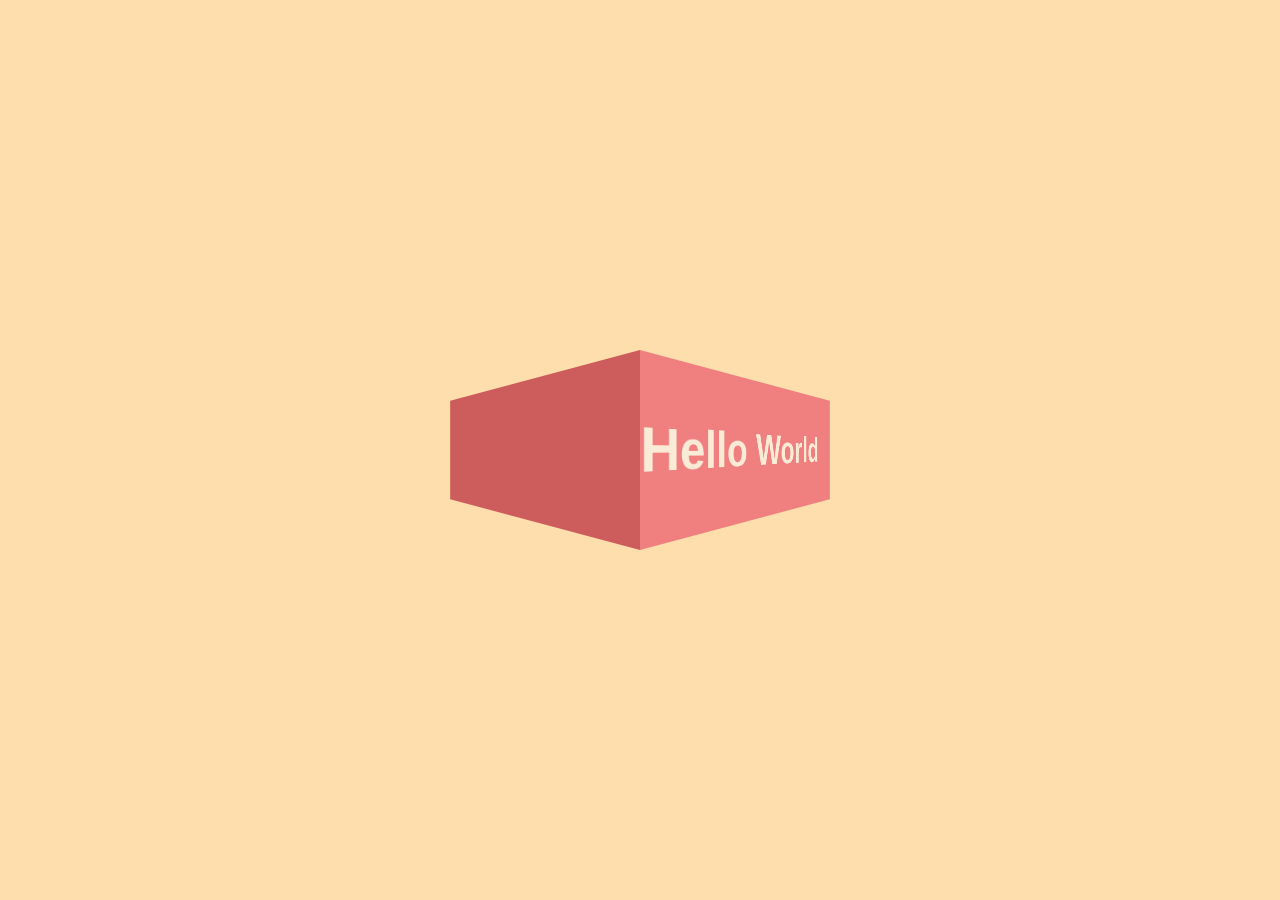
<file: 3D Marquee/index.html>
<!DOCTYPE html>
<html lang="en">
<head>
    <meta charset="UTF-8">
    <meta name="viewport" content="width=device-width, initial-scale=1.0">
    <title>Document</title>
    <link href="stylesheet.css" rel="stylesheet">
</head>
<body>
    <div class="box">
        <div class="inner">
            <span>Hello World</span>
        </div>
        <div class="inner">
            <span>Hello World</span>
        </div>
    </div>
    
</body>
</html>
</file>
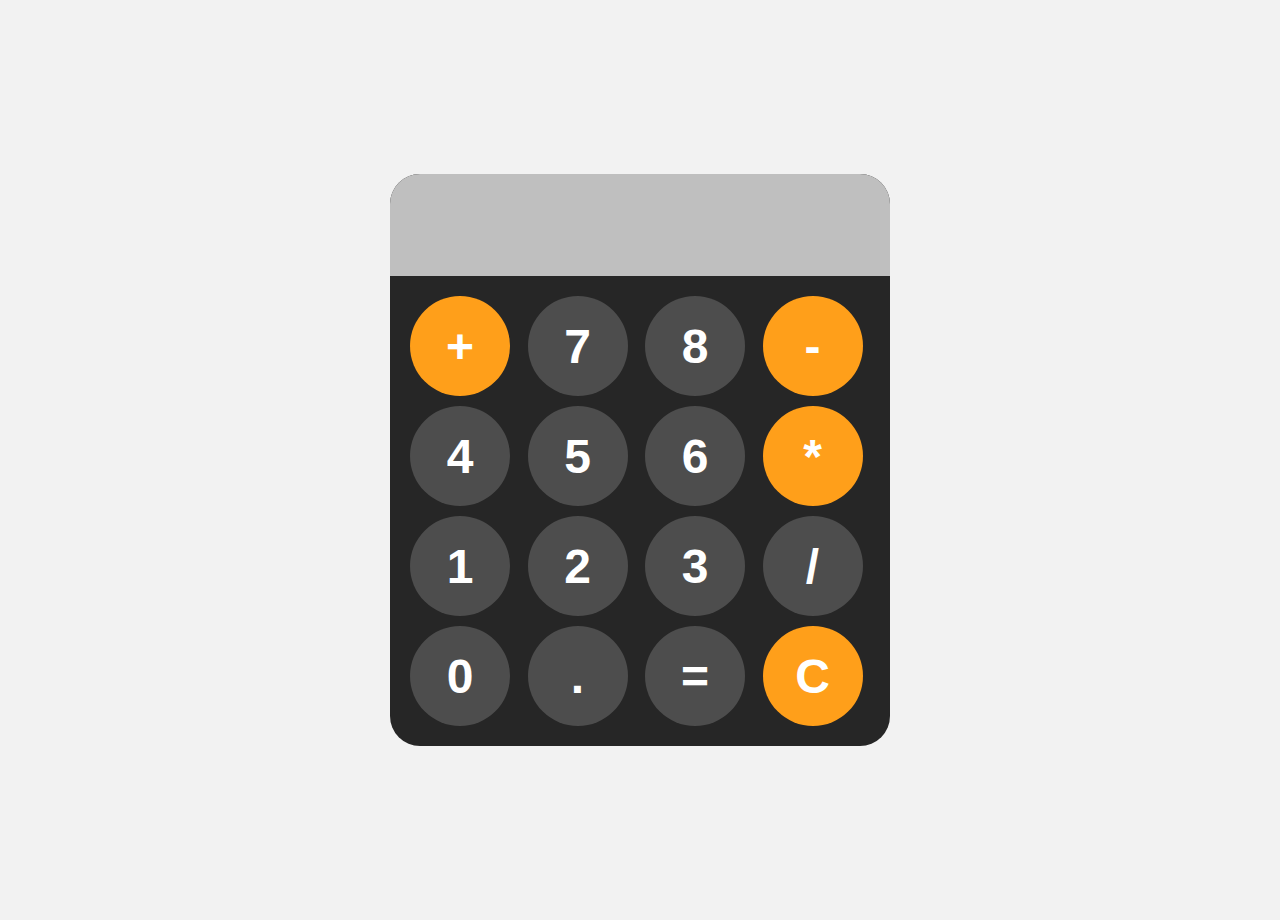
<file: calculator/index.html>
<!DOCTYPE html>
<html lang="en">
<head>
    <meta charset="UTF-8">
    <meta name="viewport" content="width=device-width, initial-scale=1.0">
    <title>Calculator</title>
    <link href="stylesheet.css" rel="stylesheet">
</head>
<body>
    <div id="calculator">
        <input id="display" readonly>
        <div id="keys">
            <button onclick="appendtodisplay('+')" class="operator-btn">+</button>
            <button onclick="appendtodisplay('7')">7</button>
            <button onclick="appendtodisplay('8')">8</button>
            <button onclick="appendtodisplay('-')" class="operator-btn">-</button>
            <button onclick="appendtodisplay('4')">4</button>
            <button onclick="appendtodisplay('5')">5</button>
            <button onclick="appendtodisplay('6')">6</button>
            <button onclick="appendtodisplay('*')" class="operator-btn">*</button>
            <button onclick="appendtodisplay('1')">1</button>
            <button onclick="appendtodisplay('2')">2</button>
            <button onclick="appendtodisplay('3')">3</button>
            <button onclick="appendtodisplay('/')" class="operatoe-btn">/</button>
            <button onclick="appendtodisplay('0')">0</button>
            <button onclick="appendtodisplay('.')">.</button>
            <button onclick="calculate()">=</button>
            <button onclick="clearDisplay()" class=" operator-btn">C</button>
        </div>
    </div>






    <script src="script.js"></script>
</body>
</html>
</file>
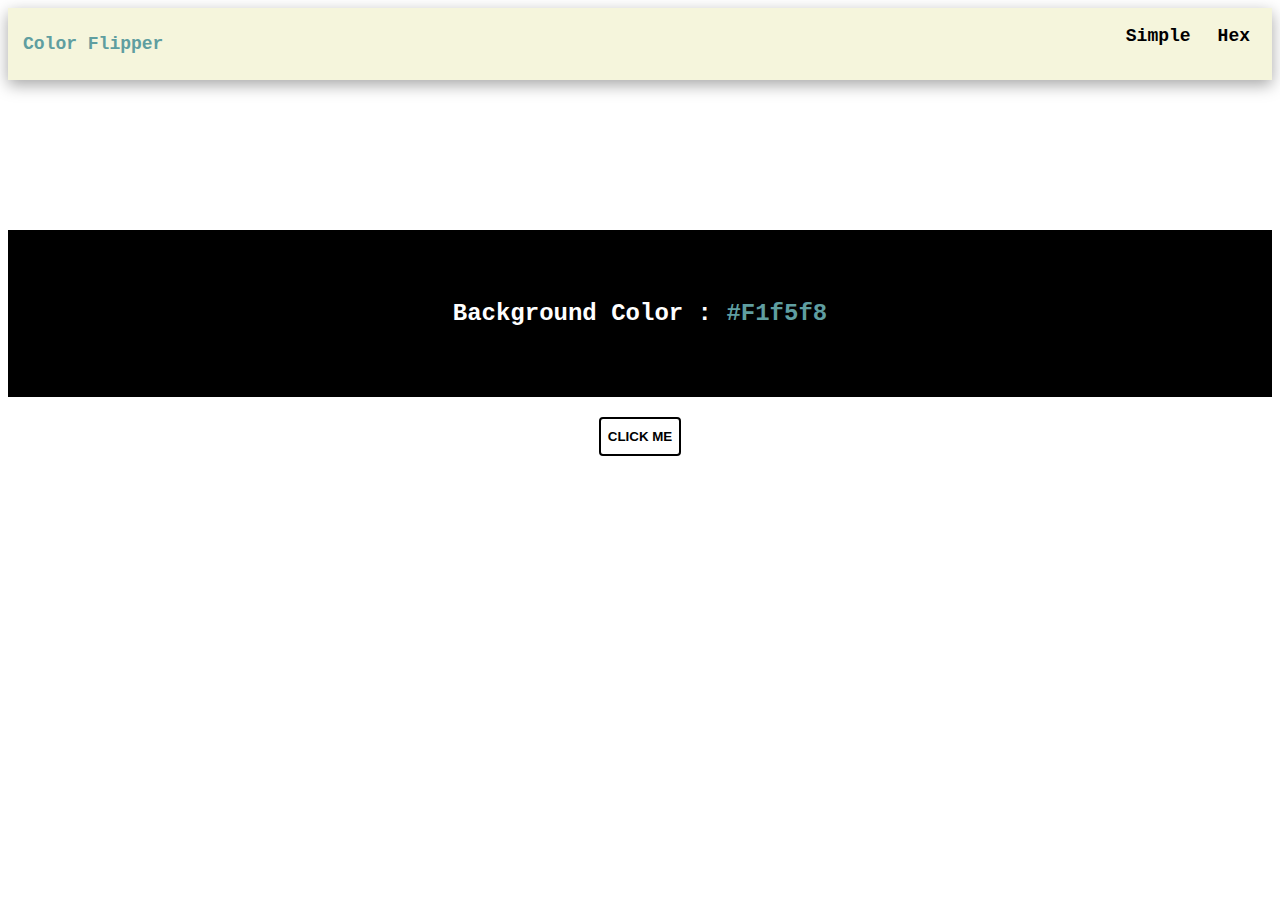
<file: color-flipper/index.html>
<!DOCTYPE html>
<html lang="en">
    <head>
        <meta charset="utf-8">
        <meta name="viewport" content="width=device-width,initial-scale=1.0">
        <title>
            Color Flipper || Simple
        </title>
        <link href="stylesheet.css" rel="stylesheet">
    </head>
    <body>
        <nav>
            <div class="nav-center">
                <h4>color flipper</h4>
                <ul class="nav-links">
                    <li>
                        <a href="flipper.html">simple</a>
                        <a href="index.html">hex</a>
                    </li>
                </ul>
            </div>
        </nav>
        <main>
            <div class="container">
                <h2>background color : <span class="color">#f1f5f8</span>
                </h2>
                <button class="btn btn-hero" id="btn">
                    Click me
                </button>
            </div>
        </main>

        <script src="script.js"></script>
    </body>
</html>
</file>
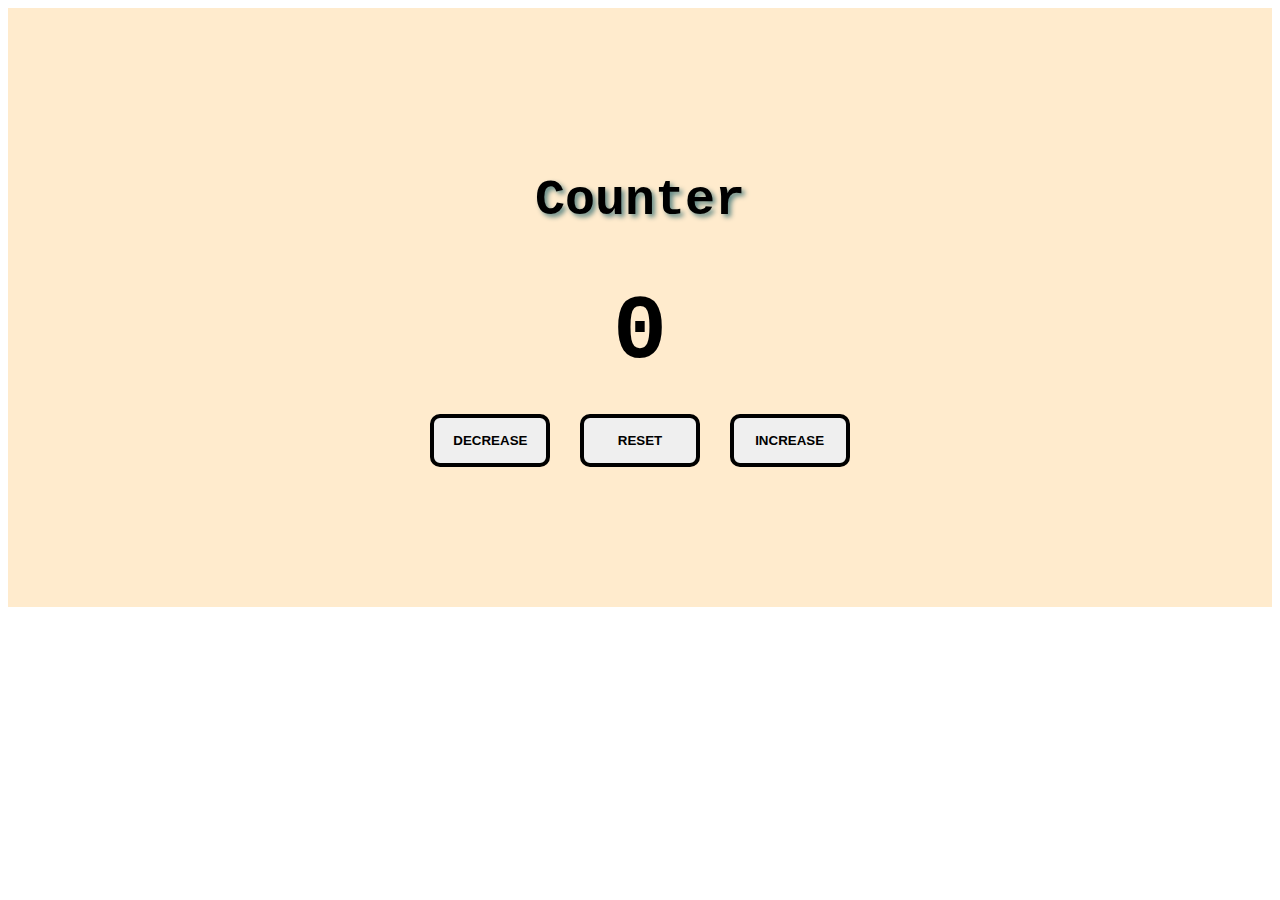
<file: counter/index.html>
<!DOCTYPE html>
<html lang="en">
    <head>
        <meta charset="utf-8">
        <meta name="viewport" content="width=device-width, initial-scale=1.0">
        <link href="stylesheet.css" rel="stylesheet">
        <title>Counter App</title>
    </head>
    <body>
        <main>
            <div class="container">
                <h1>
                    Counter
                </h1>
                <span id="value">0</span>
                <div class="btn-container">
                    <button class="btn decrease">Decrease</button>
                    <button class="btn reset">Reset</button>
                    <button class="btn increase">Increase</button>
                </div>
            </div>
        </main>











        <script src="script.js"></script>
    </body>
</html>
</file>
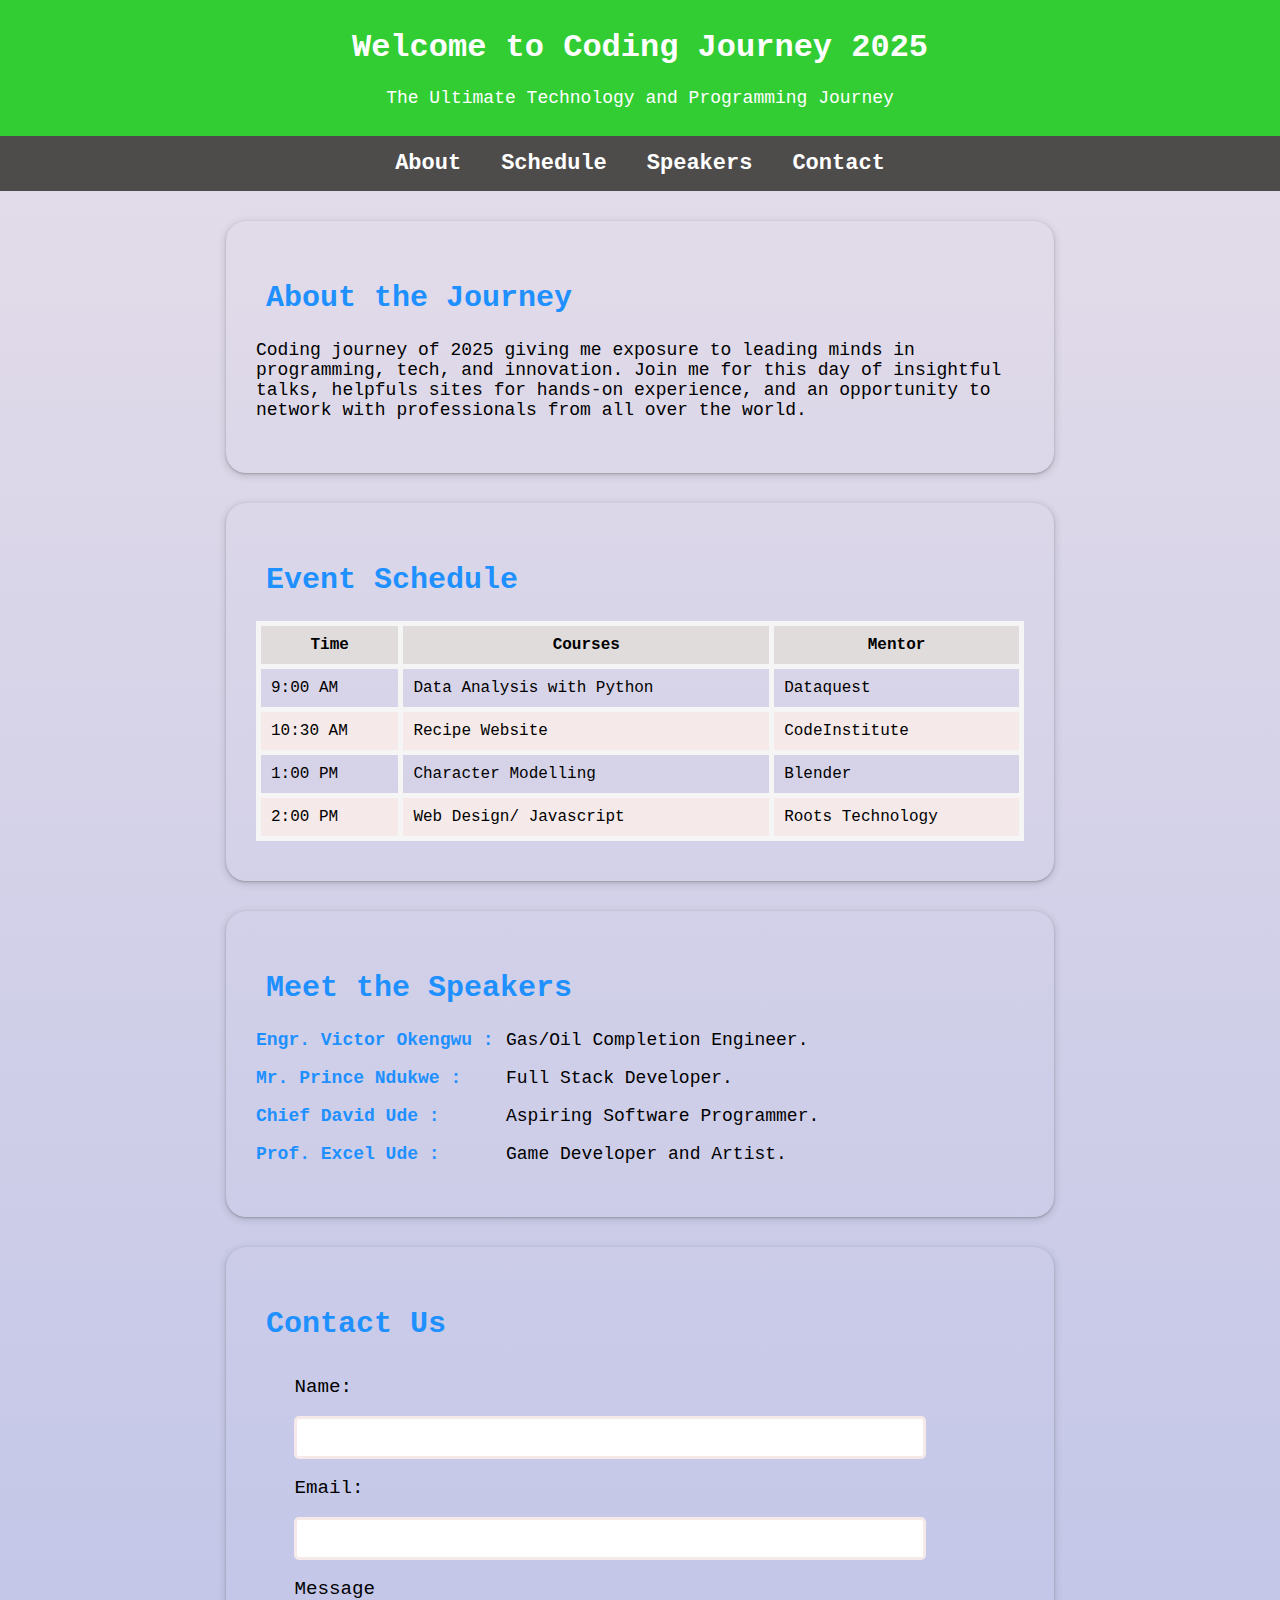
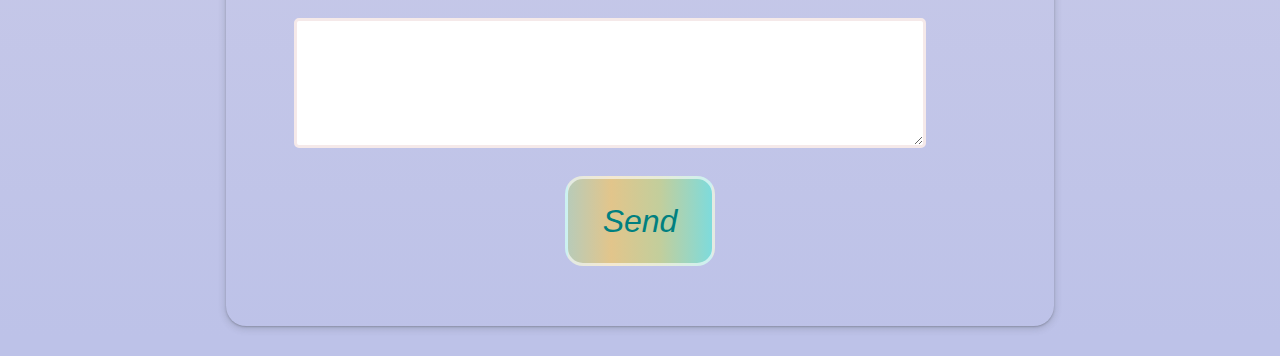
<file: Event Page/index.html>
<!DOCTYPE html>
<html lang="en">
<head>
    <meta charset="UTF-8">
    <meta name="viewport" content="width=device-width, initial-scale=1.0">
    <title>Event Page</title>
    <link rel="stylesheet" href="stylesheet.css" type="text/css">
</head>
<body>
    <header>
        <h1>Welcome to Coding Journey 2025</h1>
        <p>
            The Ultimate Technology and Programming Journey
        </p>
    </header>
    <nav>
        <ul>
            <li><a href="#about">About</a></li>
            <li><a href="#schedule">Schedule</a></li>
            <li><a href="#speakers">Speakers</a></li>
            <li><a href="#contact">Contact</a></li>
        </ul>
    </nav>
    <div class="about" id="about">
        <h2>About the Journey</h2>
        <p>
            Coding journey of 2025 giving me exposure to leading minds in programming, tech, and innovation. Join me for this day of insightful talks, helpfuls sites for hands-on experience, and an opportunity to network with professionals from all over the world.
        </p>
    </div>

    <div class="table" id="schedule">
        <h2>Event Schedule</h2>
        <table>
            <tr>
                <th>Time</th>
                <th>Courses</th>
                <th>Mentor</th>
            </tr>
            <tr>
                <td>9:00 AM</td>
                <td>Data Analysis with Python</td>
                <td>Dataquest</td>
            </tr>
            <tr>
                <td>10:30 AM</td>
                <td>Recipe Website</td>
                <td>CodeInstitute</td>
            </tr>
            <tr>
                <td>1:00 PM</td>
                <td>Character Modelling</td>
                <td>Blender</td>
            </tr>
            <tr>
                <td>2:00 PM</td>
                <td>Web Design/ Javascript</td>
                <td>Roots Technology</td>
            </tr>
        </table>
    </div>

    <div id="speakers">
        <h2>Meet the Speakers</h2>
        <p><b>Engr. Victor Okengwu :</b>Gas/Oil Completion Engineer.</p>
        <p><b>Mr. Prince Ndukwe :</b>Full Stack Developer.</p>
        <p><b>Chief David Ude :</b>Aspiring Software Programmer.</p>
        <p><b>Prof. Excel Ude :</b>Game Developer and Artist.</p>
    </div>

    <div id="contact">
        <h2>Contact Us</h2>
        <form>
            <label for="name">Name:</label><br><br>
            <input type="text" id="name"><br><br>
            <label for="email">Email:</label><br><br>
            <input type="text" id="email"><br><br>
            <label for="message">Message</label><br><br>
            <textarea id="message" rows="8" placeholder="Send a message...">
            </textarea><br><br>
            <input type="submit" value="Send">
        </form>
    </div>







    
</body>
</html>
</file>
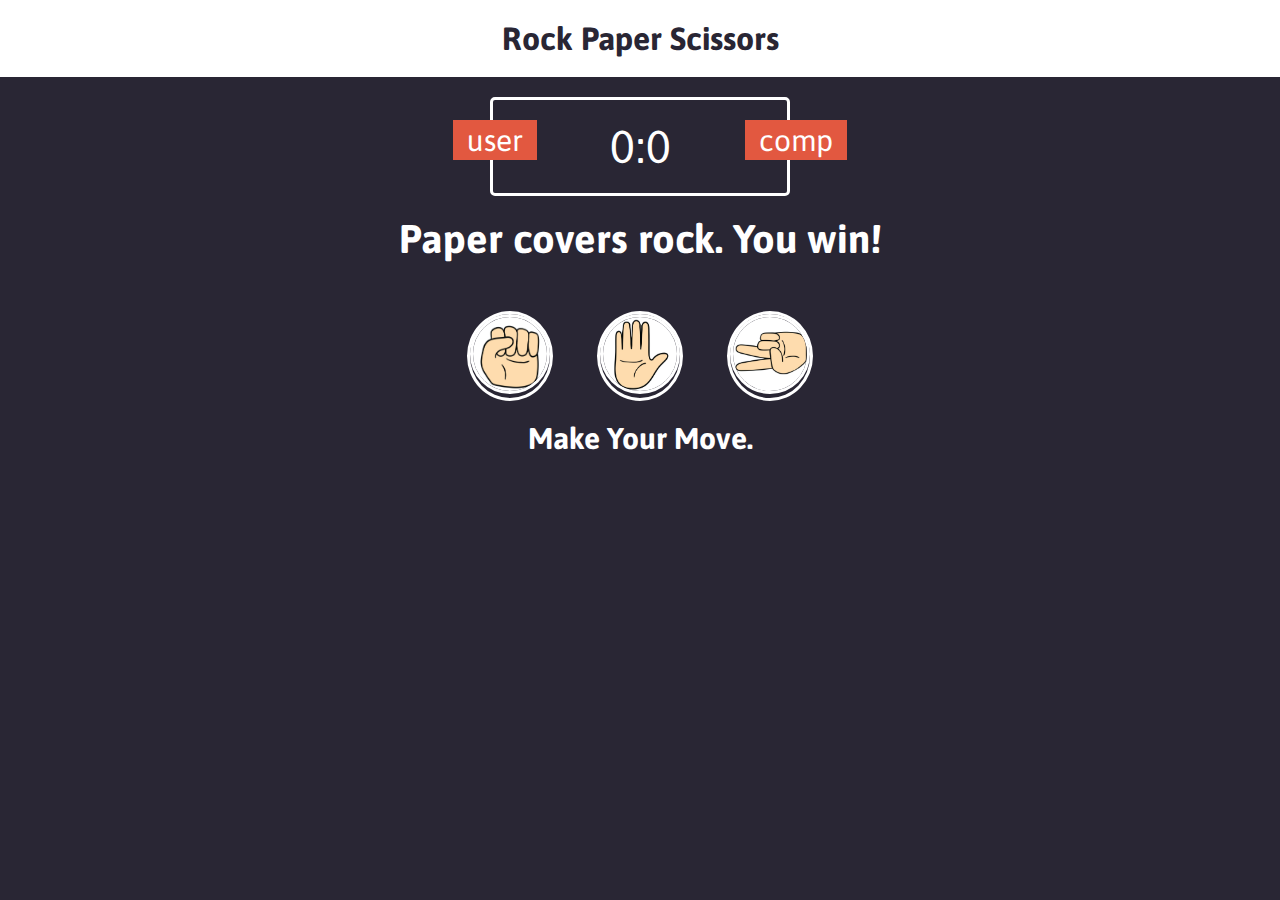
<file: rock-paper-scissors 2/index.html>
<!DOCTYPE html>
<html lang="en">
    <head>
        <meta charset="utf-8">
        <meta name="viewport" content="width=device-width, initial-scale=1.0">
        <title>Rock Paper Scissors Game</title>
        <link href="stylesheet.css" rel="stylesheet">
    </head>
    <body>
        <header>
            <h1>Rock Paper Scissors</h1>
        </header>
        <div class="score-board">
            <div id="user-label" class="badge">user</div>
            <div id="comp-label" class="badge">comp</div>
            <span id="user-score">0</span>:<span id="comp-score">0</span>
        </div>
        <div class="result">
            <p>Paper covers rock. You win!</p>
        </div>

        <div class="choices">
            <div class="choice" id="r">
                <img src="images/rock2.png" alt="rock">
            </div>
            <div class="choice" id="p">
                <img src="images/paper2.png" alt="paper">
            </div>
            <div class="choice" id="s">
                <img src="images/scissors2.png" alt="scissors">
            </div>
        </div>

        <p id="action-message">Make Your Move.</p>








        <script src="script.js"></script>
    </body>

</html>
</file>
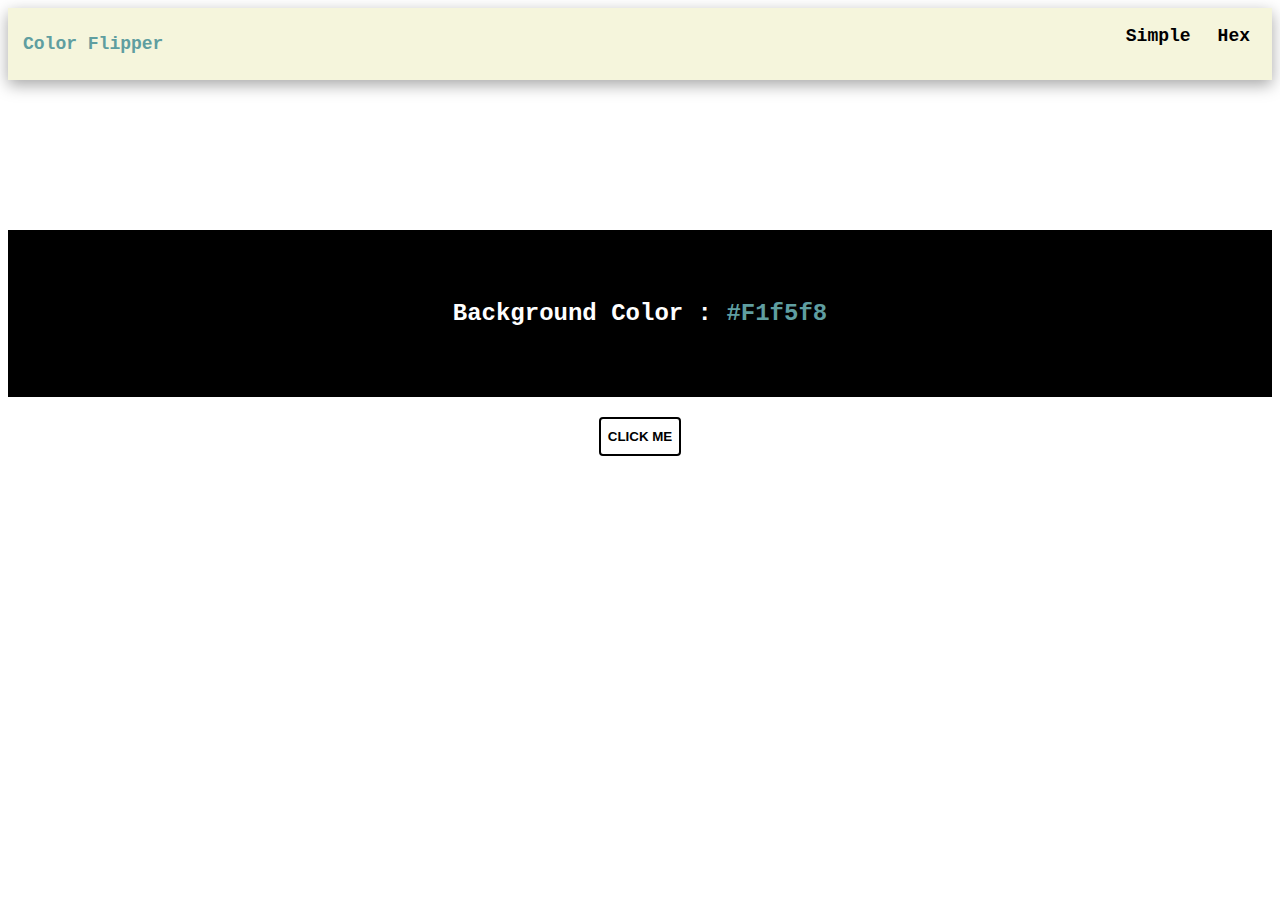
<file: color-flipper/flipper.html>
<!DOCTYPE html>
<html lang="en">
    <head>
        <meta charset="utf-8">
        <meta name="viewport" content="width=device-width,initial-scale=1.0">
        <title>
            Color Flipper || Simple
        </title>
        <link href="stylesheet.css" rel="stylesheet">
    </head>
    <body>
        <nav>
            <div class="nav-center">
                <h4>color flipper</h4>
                <ul class="nav-links">
                    <li>
                        <a href="index.html">simple</a>
                        <a href="flipper.html">hex</a>
                    </li>
                </ul>
            </div>
        </nav>
        <main>
            <div class="container">
                <h2>background color : <span class="color">#f1f5f8</span>
                </h2>
                <button class="btn btn-hero" id="btn">
                    Click me
                </button>
            </div>
        </main>

        <script src="flip.js"></script>
    </body>
</html>
</file>
<file: 3D Marquee/stylesheet.css>
html,
body {
    height: 100%;
    display: flex;
    align-items: center;
    justify-content: center;
    background-color: navajowhite;
}

.box {
    display: flex;
}

.box .inner {
    width: 400px;
    height: 200px;
    line-height: 200px;
    font-size: 4em;
    font-family: sans-serif;
    font-weight: bold;
    white-space: nowrap;
    overflow: hidden;
}

.box .inner:first-child {
    background-color: indianred;
    color: darkred;
    transform-origin: right;
    transform: perspective(100px) rotateY(-15deg);
}

.box .inner:last-child {
    background-color: lightcoral;
    color: antiquewhite;
    transform-origin: left;
    transform: perspective(100px) rotateY(15deg);
}

.box .inner span {
    position: absolute;
    animation: marquee 5s linear infinite;
}

.box .inner:first-child span {
    animation-delay: 2.5s;
    left: -100%;
}

@keyframes marquee {
    from {
        left: 100%;
    }

    to {
        left: -100%;
    }
}
</file>
<file: calculator/stylesheet.css>
body {
    margin: 10px auto;
    height: 100vh;
    overflow: hidden;
    background-color: hsl(0, 0%, 95%);
    display: flex;
    justify-content: center;
    align-items: center;
    border-radius: 20px;
}


#calculator {
    font-family: Arial, Helvetica, sans-serif;
    background-color: hsl(0, 0%, 15%);
    border-radius: 30px;
    max-width: 500px;
}

#display {
    width: 100%;
    padding: 5px 0;
    font-size: 5rem;
    text-align: left;
    border: none;
    background-color: hsl( 0, 0%, 75%);
    color: white;
    border-top-left-radius: 30px;
    border-top-right-radius: 30px;
}

#keys {
    display: grid;
    grid-template-columns: repeat(4, 1fr);
    gap: 10px;
    padding: 20px;
}

button {
    width: 100px;
    height: 100px;
    border: none;
    border-radius: 50%;
    background-color: hsl(0, 0%, 30%);
    color: white;
    font-size: 3rem;
    font-weight: bold;
    cursor: pointer;
}

button:hover {
    background-color: hsl(0, 0%, 40%);
}
button:active {
    background-color: hsl(0, 0%, 50%);
}

.operator-btn {
    background-color: hsl(35, 100%, 55%);
}
.operator-btn:hover {
    background-color: hsl(35, 100%,65%);
}
.operator-btn:active {
    background-color: hsl(35, 100%, 75%);
}
</file>
<file: color-flipper/stylesheet.css>
span {
    color: cadetblue;
}
h2 {
    text-align: center;
    color: white;
    text-transform: capitalize;
    background-color: black;
    margin-top: 150px;
    padding: 70px 0px;
    font-family: 'Courier New', Courier, monospace;
}
button {
    display: block;
    border: 2px solid black;
    color: black;
    border-radius: 4px;
    padding: 10px 7px;
    background-color: white;
    text-transform: uppercase;
    margin: auto;
    font-weight: bold;
}
nav {
    background-color: beige;
}
.nav-center {
    display: flex;
    justify-content: space-between;
    padding: 2px 6px;
    box-shadow: rgba(0, 0, 0, 0.35) 0px 5px 15px;
}
h4 {
    text-transform: capitalize;
    color: cadetblue;
    font-family: 'Courier New', Courier, monospace;
    margin-left: 9px;
    font-size: large;
}
.nav-links {
    list-style: none;
    display: inline-block;
}
li > a {
    color: black;
    text-transform: capitalize;
    padding: 4px 7px;
    margin-right: 9px;
    text-decoration: none;
    font-size: large;
    font-weight: bold;
    font-family: 'Courier New', Courier, monospace;
}
</file>
<file: counter/stylesheet.css>
body {
    color: black;
    font-family: 'Courier New', Courier, monospace;
}

.container {
    display: flex;
    align-items: center;
    justify-content: center;
    flex-direction: column;
    height: 100%;
    background-color: blanchedalmond;
    padding: 130px 0px;
}

span {
    font-size: 90px;
    font-weight: bold;
    margin-top: 20px;
    margin-bottom: 20px;
    /*background-color: rgb(182, 180, 180);*/
    padding: 0px 20px;
    border-radius: 15px;
}

.btn {
    border: 4px solid black;
    text-transform: uppercase;
    padding: 15px 0px;
    border-radius: 10px;
    margin: 10px;
    width: 120px;
    font-weight: bold;
}

.btn:hover {
    background-color: lightblue;
    border: 5px solid lightskyblue;
    color: black;
    font-size: medium;
}

h1 {
    font-size: 50px;
    text-shadow: 3px 3px 5px rgb(96, 136, 133);
}
</file>
<file: Event Page/stylesheet.css>
body {
    width: 100%;
    height: 100%;
    margin: 0;
    padding: 0;
    font-family: 'Courier New', Courier, monospace;
    background-image: linear-gradient(to top, #bdc2e8 0%, #bdc2e8 1%, #e6dee9 100%);

}

header {
    width: 100%;
    background-color: limegreen;
    color: white;
    text-align: center;
    padding-top: 8px;
    padding-bottom: 10px;
    margin: 0;
}

header p {
    font-size: large;
}

nav {
    width: 100%;
    background-color: rgb(78, 75, 75);
    max-height: 60px;
    margin-top: 0;
}

ul {
    display: flex;
    justify-content: center;
    list-style: none;
    margin: 0;
    padding: 0;
    background-color: rgb(78, 75, 75);
    overflow: hidden;
}

li a {
    display: block;
    padding: 15px 20px;
    text-align: center;
    text-decoration: none;
    color: white;
    font-weight: bold;
    font-size: 22px;
}

div {
    width: 60%;
    margin: 30px auto 30px auto;
    padding: 35px 30px;
    border: none;
    border-radius: 20px;
    box-shadow: rgba(60, 64, 67, 0.3) 0px 1px 2px 0px, rgba(60, 64, 67, 0.15) 0px 2px 6px 2px;
}

h2 {
    color: dodgerblue;
    padding-left: 10px;
    font-weight: bolder;
    font-size: 30px;
}

div p {
    font-size: large;
}
                                                             
table, th, td {
    padding: 10px;
    border: 5px solid whitesmoke;
}

table {
    border-collapse: collapse;
    width: 100%;
    margin: 5px auto;
}

th {
    background-color: rgb(225, 220, 220);
}

tr:nth-child(odd) {
    background-color: rgb(245, 233, 233);
}

form {
    width: 90%;
    padding: 10px;
    margin: 10px auto;
    overflow-x: hidden;
}

b {
    display: inline-block;
    width: 250px;
    color: dodgerblue;
}

input[type="text"] {
    width: 90%;
    height: 35px;
    border: 3px solid rgb(245, 233, 233);
    border-radius: 5px;
}

textarea {
    border: 3px solid rgb(245, 233, 233);
    border-radius: 5px;
    width: 90%;
}

textarea::placeholder {
    padding-top: 9px;
    padding-left: 15px;
    font-size: x-large;
    font-style: italic;
}

input[type="submit"] {
    display: block;
    margin: 5px auto;
    width: 150px;
    height: 90px;
    font-style: italic;
    border: 3px solid rgba(255, 255, 255, 0.6);
    border-radius: 18px;
    font-size: xx-large;
    color: teal;
    background-image: linear-gradient(to right, #e4afcb 0%, #b8cbb8 0%, #b8cbb8 0%, #e2c58b 30%, #c2ce9c 64%, #7edbdc 100%);
}

label {
    font-weight: 500;
    font-size: larger;

}
</file>
<file: rock-paper-scissors 2/stylesheet.css>
@import url('https://fonts.googleapis.com/css2?family=Asap:ital,wght@0,100..900;1,100..900&display=swap');

* {
    margin: 0;
    padding: 0;
    box-sizing: border-box;
}

body {
    background-color: #292634;
}

header {
    background-color: white;
    text-align: center;
    color: #292634;
    font-family: asap, sans-serif;
    padding: 20px;
    font-weight: 900;
}

.score-board {
    border: 3px solid white;
    width: 300px;
    margin: 20px auto;
    color: white;
    font-size: 46px;
    border-radius: 5px;
    text-align: center;
    padding: 20px 30px;
    font-family: asap, sans-serif;
    position: relative;
}

.badge {
    background-color: #E25840;
    color: white;
    font-size: 30px;
    padding: 3px 14px;
    font-family: asap, sans-serif;
}

#user-label {
    position: absolute;
    top: 20px;
    left: -40px;
}

#comp-label {
    position: absolute;
    top: 20px;
    right: -60px;
}

img {
    width: 80px;
    height: 80px;
    border: 3px solid white;
    border-radius: 50%;
}

.result {
    color: white;
    font-size: 40px;
    text-align: center;
    font-family: asap, sans-serif;
    font-weight: bold;
}

.choices {
    text-align: center;
    margin-top: 50px;
}

.choice {
    display: inline-block;
    border: 3px solid white;
    border-radius: 50%;
    padding-bottom: 0;
    margin: 0 20px;
    transition: all 0.3s ease;
}

.choice:hover {
    cursor: pointer;
    background: white;
    border: 10px solid #61597e;
}

#action-message {
    text-align: center;
    color: white;
    font-family: asap, sans-serif;
    font-size: 30px;
    font-weight: bold;
    margin-top: 20px;
}

.green-glow {
    border: 8px solid #4dcc7d;
    box-shadow: 0 0 15px #31b43a;
}

.red-glow {
    border: 8px solid #fc121b;
    box-shadow: 0 0 15px #d01115;
}

.gray-glow {
    border: 8px solid #8d8df3;
    box-shadow: 0 0 15px #215067;
}
</file>
